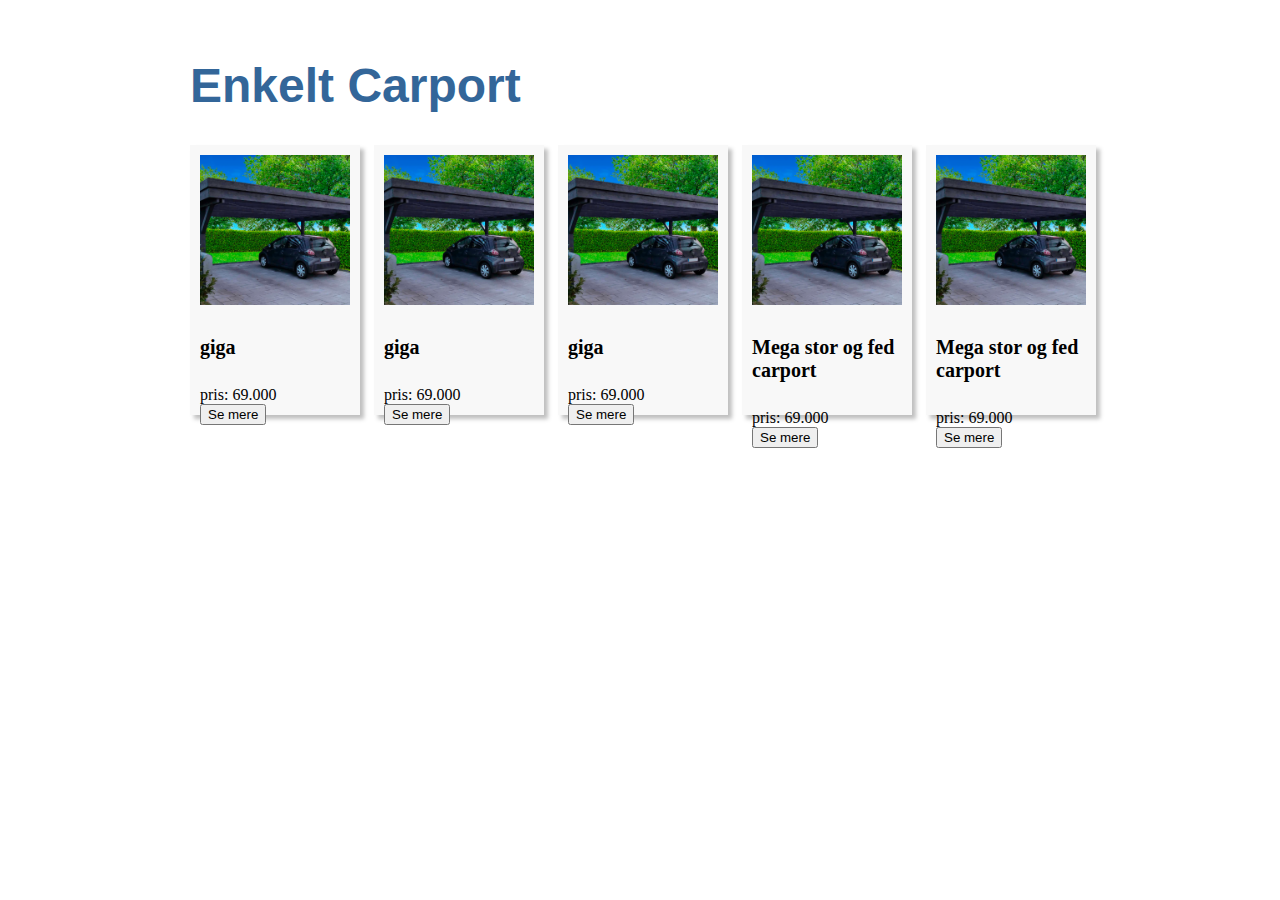
<file: src/main/resources/templates/index.html>
<!DOCTYPE html>
<html xmlns="http://www.w3.org/1999/xhtml" xmlns:th="http://www.thymeleaf.org" lang="EN">

<head>
    <title>Frontpage</title>
    <meta charset="UTF-8">
    <meta name="viewport" content="width=device-width, initial-scale=1.0">
    <link rel="preconnect" href="https://fonts.googleapis.com">
    <link rel="preconnect" href="https://fonts.gstatic.com" crossorigin>
    <link href="https://fonts.googleapis.com/css2?family=Roboto:ital,wght@0,100;0,300;0,400;0,500;0,700;0,900;1,100;1,300;1,400;1,500;1,700;1,900&display=swap" rel="stylesheet">

    <link href="../public/css/styles.css" th:href="@{/css/styles.css}" rel="stylesheet"/>
    <link href="../public/css/index.css" th:href="@{/css/index.css}" rel="stylesheet">
</head>

<body>

    <header th:replace="~{fragments :: header}"></header>

    <main>
        <div><br/><p  class="error" th:unless="${#strings.isEmpty(usermessage)}" th:text="${usermessage}"></p></div>

        <h1>Enkelt Carport</h1>

        <section class="card-container">
            <div class="card">
                <a target=”_blank” href="https://www.johannesfog.dk/have-fritid/carporte/dobbelt-carporte/dobbelt-carport-6-00x4-80-m-car01du-00821">
                    <img src="../public/images/carport2.png" th:src="@{/images/carport2.png}">
                </a>
                <div>
                    <h4>giga </h4>
                    <div>pris: 69.000</div>
                </div>
                <button class="btn">Se mere</button>
            </div>

            <div class="card">
                <a target=”_blank” href="https://www.johannesfog.dk/have-fritid/carporte/dobbelt-carporte/dobbelt-carport-6-00x4-80-m-car01du-00821">
                    <img src="../public/images/carport2.png" th:src="@{/images/carport2.png}">
                </a>
                <div>
                    <h4>giga </h4>
                    <div>pris: 69.000</div>
                </div>
                <button class="btn">Se mere</button>
            </div>

            <div class="card">
                <a target=”_blank” href="https://www.johannesfog.dk/have-fritid/carporte/dobbelt-carporte/dobbelt-carport-6-00x4-80-m-car01du-00821">
                    <img src="../public/images/carport2.png" th:src="@{/images/carport2.png}">
                </a>
                <div>
                    <h4>giga </h4>
                    <div>pris: 69.000</div>
                </div>
                <button class="btn">Se mere</button>
            </div>

            <div class="card">
                <a target=”_blank” href="https://www.johannesfog.dk/have-fritid/carporte/dobbelt-carporte/dobbelt-carport-6-00x4-80-m-car01du-00821">
                    <img src="../public/images/carport2.png" th:src="@{/images/carport2.png}">
                </a>
                <div>
                    <h4>Mega stor og fed carport</h4>
                    <div>pris: 69.000</div>
                </div>
                <button class="btn">Se mere</button>
            </div>

            <div class="card">
                <a target=”_blank” href="https://www.johannesfog.dk/have-fritid/carporte/dobbelt-carporte/dobbelt-carport-6-00x4-80-m-car01du-00821">
                    <img src="../public/images/carport2.png" th:src="@{/images/carport2.png}">
                </a>
                <div>
                    <h4>Mega stor og fed carport</h4>
                    <div>pris: 69.000</div>
                </div>
                <button class="btn">Se mere</button>
            </div>

        </section>
    </main>

    <div><br/><p style="font-size: 20px; color: tomato; max-width: 900px" th:unless="${#strings.isEmpty(errormessage)}" th:text="${errormessage}"></p></div>

</body>
</html>
</file>
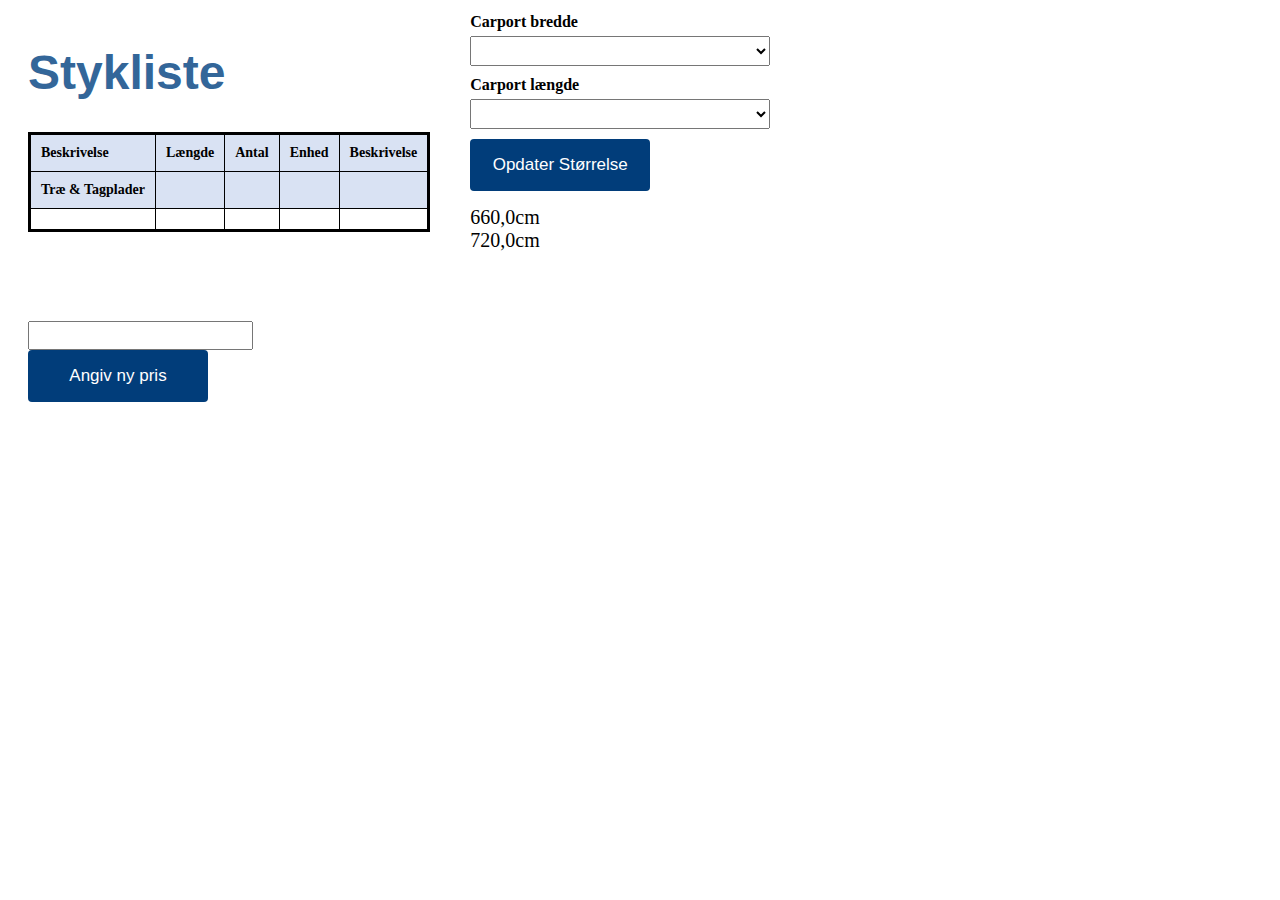
<file: src/main/resources/templates/adminOrderPage.html>
<!DOCTYPE html>
<html xmlns="http://www.w3.org/1999/xhtml" xmlns:th="http://www.thymeleaf.org" lang="EN">
<head>
    <meta charset="UTF-8">
    <title>Order Details</title>
    <link href="../public/css/styles.css" th:href="@{/css/styles.css}" rel="stylesheet"/>
    <link href="../public/css/adminOrderPage.css" th:href="@{/css/adminOrderPage.css}" rel="stylesheet">
</head>
<body>

<header th:replace="~{fragments :: header}"></header>

<div th:replace="~{fragments :: messages}"></div>

<main class="main-container">

    <section class="left-side">
        <h1>Stykliste</h1>
        <table class="full-task-table">
            <thead>
            <tr>
                <th>Beskrivelse</th>
                <th>Længde</th>
                <th>Antal</th>
                <th>Enhed</th>
                <th>Beskrivelse</th>
            </tr>
            </thead>
            <tbody>
            <tr></tr>
            </tbody>

            <thead>
            <tr>
                <th>Træ & Tagplader</th>
                <th></th>
                <th></th>
                <th></th>
                <th></th>
            </tr>
            </thead>
            <tbody>
            <tr th:each="item : ${orderItemList}">
                <td th:text="${item.productVariant.product.product_name}"></td>
                <td th:text="${item.productVariant.product_variant_length}"></td>
                <td th:text="${item.quantity}"></td>
                <td th:text="${item.productVariant.product.unit}"></td>
                <td th:text="${item.description}"></td>
            </tr>
            </tbody>
        </table>

        <h2 th:text="${'Tlbud: ' + order.totalPrice + ' pr.stk + evt. fragt'}"></h2>
        <h3 th:text="${'Normalpris: ' + normalPrice + ' pr.stk + evt. fragt'}"></h3>

        <div>
            <form method="post" class="price-form">
                <input type="number" name="newPrice" th:value="${order.totalPrice}">
                <button class="button-admin" type="submit" name="orderId" th:value="${order.orderId}" formaction="updateCarportPrice"><span>Angiv ny pris</span></button>
            </form>
        </div>

        <p th:text="${'Name: ' + user.userName}"></p>
        <p th:text="${'Email: ' + user.userEmail}"></p>
        <p th:text="${'Address: ' + user.zipcode + ' ' + user.userAddress}"></p>

    </section>

    <section class="right-side">

        <form method="post" th:action="@{updateCarportSize}" class="dropdown-menu-container">
            <label>
                <span>Carport bredde</span>
                <select id="width" name="width" required>
                    <option th:each="width : ${#numbers.sequence(360, 720, 60)}"
                            th:value="${width}" th:text="${width + 'cm'}"
                            th:selected="${width == order.carportWidth}"></option>
                </select>
            </label>
            <label>
                <span>Carport længde</span>
                <select id="length" name="length" required>
                    <option th:each="length : ${#numbers.sequence(400, 650, 50)}"
                            th:value="${length}" th:text="${length + 'cm'}"
                            th:selected="${length == order.carportLength}"></option>
                </select>
            </label>
            <button class="button-admin" type="submit" name="orderId" th:value="${order.orderId}"><span>Opdater Størrelse</span></span></button>
        </form>

        <div class="current-size-container">
        <span th:text="${'Carport width: ' + order.carportWidth + 'cm'}">660,0cm</span>
        <span th:text="${'Carport length: ' + order.carportLength + 'cm'}">720,0cm</span>
        </div>
    </section>

</main>

</body>
</html>
</file>
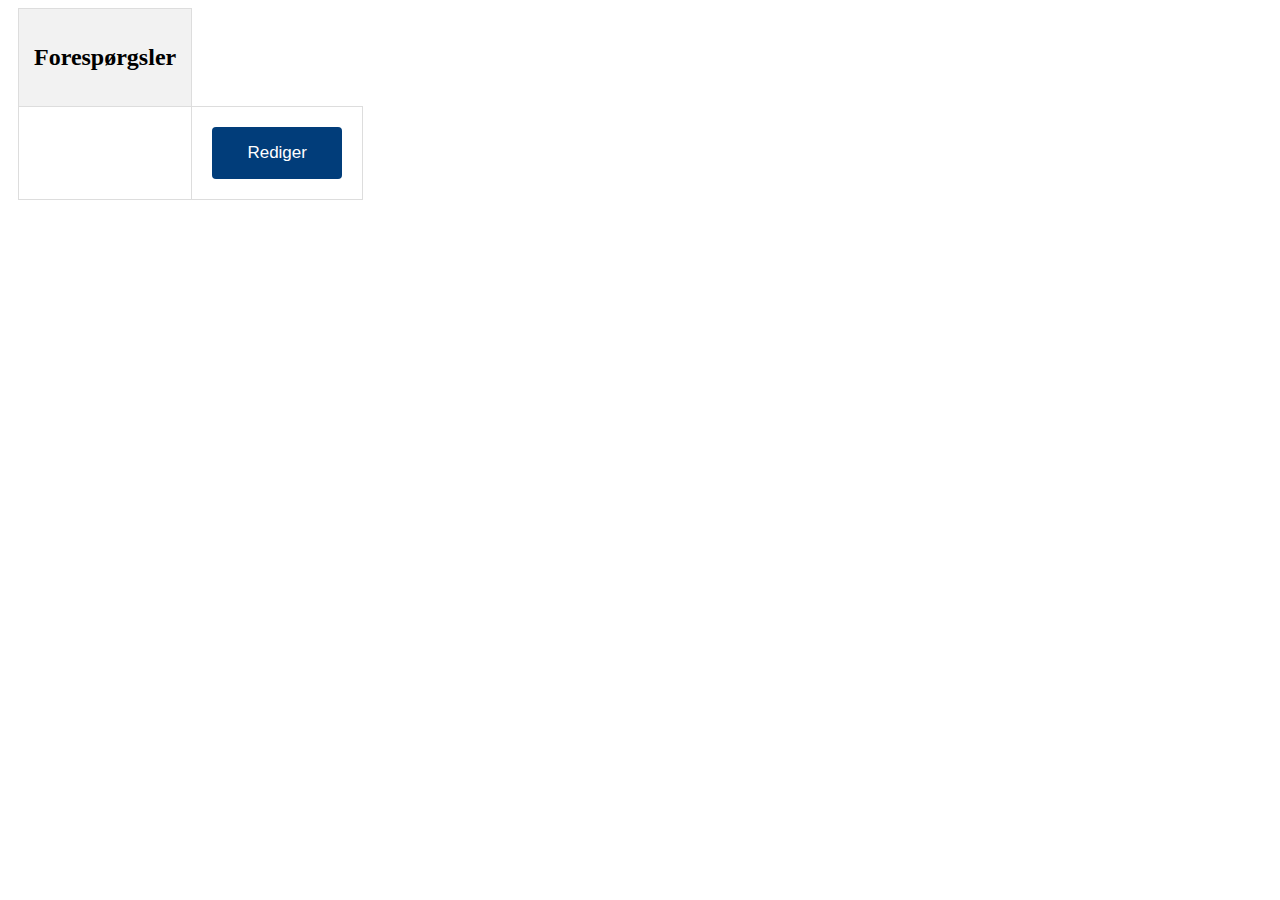
<file: src/main/resources/templates/adminPage.html>
<!DOCTYPE html>
<html xmlns="http://www.w3.org/1999/xhtml" xmlns:th="http://www.thymeleaf.org" lang="EN">
<head>
    <meta charset="UTF-8">
    <title>Admin Page</title>
    <link href="../public/css/styles.css" th:href="@{/css/styles.css}" rel="stylesheet"/>
    <link href="../public/css/index.css" th:href="@{/css/index.css}" rel="stylesheet">
    <link href="../public/css/adminPage.css" th:href="@{/css/adminPage.css}" rel="stylesheet">
</head>
<body>

    <header th:replace="~{fragments :: header}"></header>

    <div th:replace="~{fragments :: messages}"></div>

    <section class="leftside-main-container">

        <form method="post">
            <table class="task-table">
                <thead>
                <tr>
                    <th><h2>Forespørgsler</h2></th>
                </tr>
                </thead>
                <tbody>
                <tr th:each="order : ${orderAndUserList}">
                    <td th:text="${order.user.userName + ' #' + order.orderId + ' Status:' + (order.status == 1 ? ' Processing' : (order.status == 2 ? ' Accepted' : ''))}"></td>

                    <td>
                        <button class="button-admin" type="submit" name="orderId" th:value="${order.orderId}" formaction="orderDetails"><span>Rediger</span></button>
                    </td>
                </tr>
                </tbody>
            </table>
        </form>



    </section>

    <footer th:replace="~{fragments :: footer}"></footer>

</body>
</html>
</file>
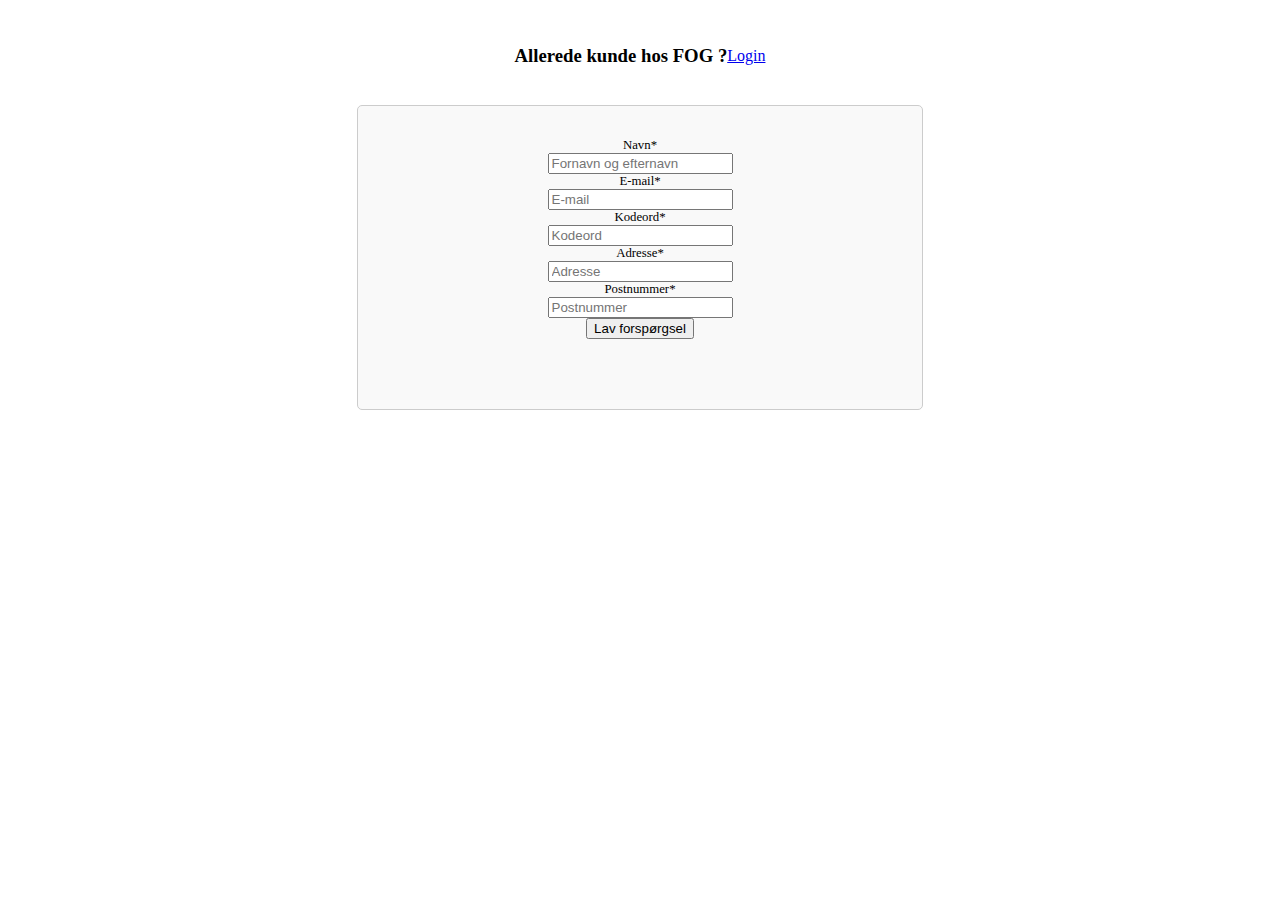
<file: src/main/resources/templates/createAccountPage.html>
<!DOCTYPE html>
<html lang="EN" xmlns="http://www.w3.org/1999/xhtml" xmlns:th="http://www.thymeleaf.org">

<head>
    <title>Frontpage</title>
    <meta charset="UTF-8">
    <meta name="viewport" content="width=device-width, initial-scale=1.0">
    <link rel="preconnect" href="https://fonts.googleapis.com">
    <link rel="preconnect" href="https://fonts.gstatic.com" crossorigin>
    <link href="https://fonts.googleapis.com/css2?family=Roboto:ital,wght@0,100;0,300;0,400;0,500;0,700;0,900;1,100;1,300;1,400;1,500;1,700;1,900&display=swap"
          rel="stylesheet">

    <link href="../public/css/styles.css" th:href="@{/css/styles.css}" rel="stylesheet"/>
    <link href="../public/css/createAccountPage.css" th:href="@{/css/createAccountPage.css}" rel="stylesheet">
</head>

<body>

<header th:replace="~{fragments :: header}"></header>

<br>


<div class="container">
    <h3> Allerede kunde hos FOG ?</h3>
    <a class="btn" href="login.html" th:href="@{loginPage}"> Login </a>
</div>



<div class="generic-form">
    <form method="post">
        <label>Navn*</label>
        <input type="text" name="Navn" placeholder="Fornavn og efternavn"/>
        <label>E-mail*</label>
        <input type="email" name="mail" placeholder="E-mail"/>
        <label>Kodeord*</label>
        <input type="password" name="kodeOrd" placeholder="Kodeord"/>
        <label>Adresse*</label>
        <input type="password" name="Adresse" placeholder="Adresse"/>
        <label>Postnummer*</label>
        <input type="number" name="Postnummer" placeholder="Postnummer"/>

        <button class="btn" type="submit" formaction="/login">Lav forspørgsel</button>
    </form>
    <div><br/><p style="font-size: 20px; color: tomato; max-width: 900px" th:unless="${#strings.isEmpty(errormessage)}" th:text="${errormessage}"></p></div>
</div>


</body>
</html>
</file>
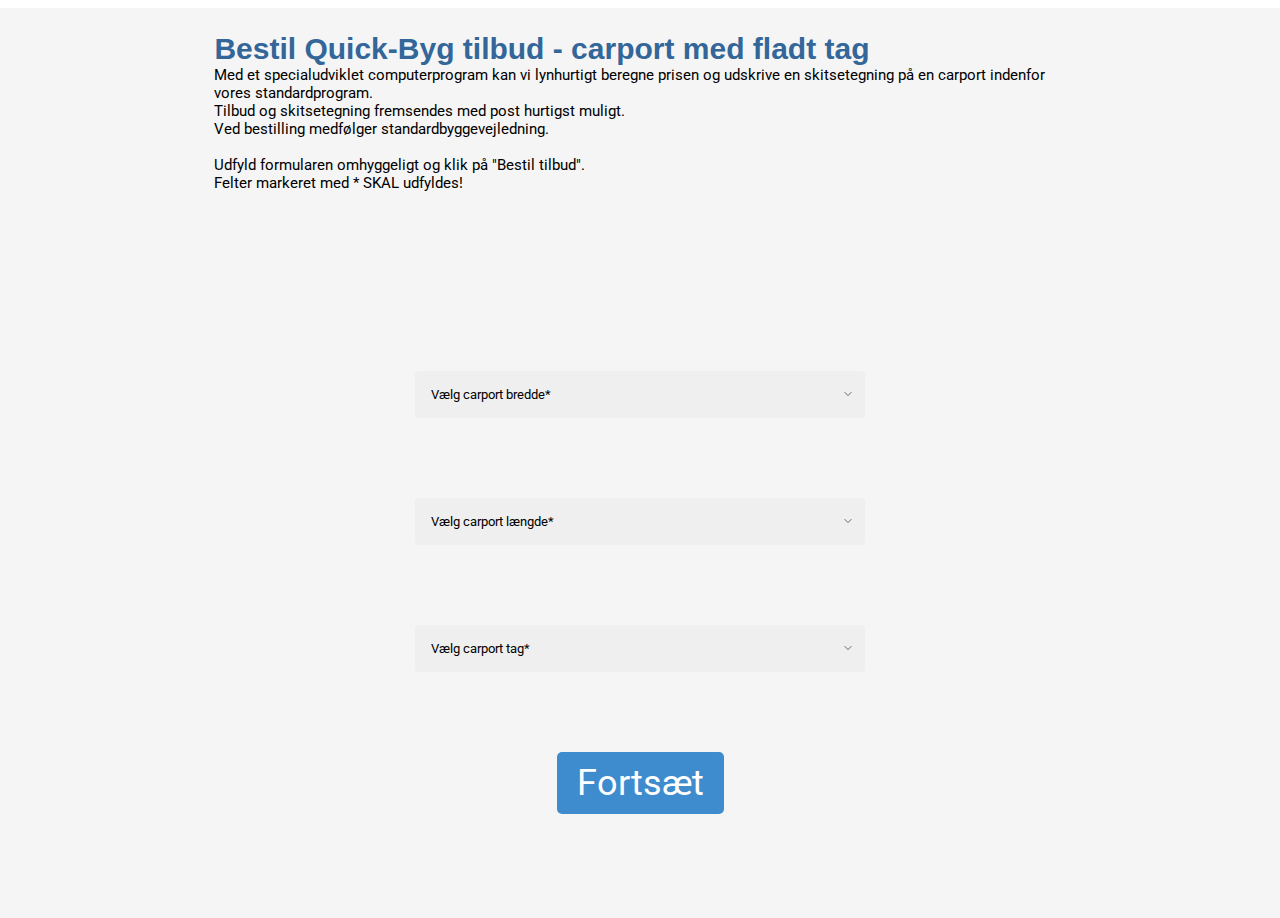
<file: src/main/resources/templates/customCarport.html>
<!DOCTYPE html>
<html xmlns="http://www.w3.org/1999/xhtml" xmlns:th="http://www.thymeleaf.org" lang="EN">

<head>
    <title>Custom carport</title>
    <meta charset="UTF-8">
    <meta name="viewport" content="width=device-width, initial-scale=1.0">
    <link rel="preconnect" href="https://fonts.googleapis.com">
    <link rel="preconnect" href="https://fonts.gstatic.com" crossorigin>
    <link href="https://fonts.googleapis.com/css2?family=Roboto:ital,wght@0,100;0,300;0,400;0,500;0,700;0,900;1,100;1,300;1,400;1,500;1,700;1,900&display=swap" rel="stylesheet">

    <link href="../public/css/styles.css" th:href="@{/css/styles.css}" rel="stylesheet"/>
    <link href="../public/css/customcarport.css" th:href="@{/css/customcarport.css}" rel="stylesheet">
</head>

<body>

    <header th:replace="~{fragments :: header}"></header>

    <div class="main-container">

        <div class="main-container-text">
            <h1>Bestil Quick-Byg tilbud - carport med fladt tag</h1>
            <p>Med et specialudviklet computerprogram kan vi lynhurtigt beregne prisen og udskrive en skitsetegning på en carport indenfor vores standardprogram.<br/>
                Tilbud og skitsetegning fremsendes med post hurtigst muligt.<br/>
                Ved bestilling medfølger standardbyggevejledning.<br/><br/>

                Udfyld formularen omhyggeligt og klik på "Bestil tilbud".<br/>
                Felter markeret med * SKAL udfyldes!</p>
        </div>

        <div><br/><p style="font-size: 20px; color: tomato; max-width: 900px" th:unless="${#strings.isEmpty(errormessage)}" th:text="${errormessage}"></p></div>

        <form method="post" action="continueToPageTwo">
            <div class="form-container">
                    <div class="dropdown-menu">
                        <label for="width"></label>
                        <select name="width" id="width" required>
                            <option value="" disabled selected>Vælg carport bredde*</option>
                            <option value="2">2 meter</option>
                            <option value="3">3 meter</option>
                            <option value="4">4 meter</option>
                        </select>
                    </div>

                    <div class="dropdown-menu">
                        <label for="length"></label>
                        <select name="length" id="length" required>
                            <option value="" disabled selected>Vælg carport længde*</option>
                            <option th:value="2">2 meter</option>
                            <option value="3">3 meter</option>
                            <option value="4">4 meter</option>
                        </select>
                    </div>


                <div class="dropdown-menu">
                    <label for="roof"></label>
                    <select name="roof" id="roof" required>
                        <option value="" disabled selected>Vælg carport tag*</option>
                        <option value="trapeztag">Trapeztag</option>
                        <option value="plastik tag">Plastik-tag</option>
                    </select>
                </div>
            <button class="submit-btn" type="submit">Fortsæt</button>
            </div>
        </form>

        <div><p class="error" th:unless="${#strings.isEmpty(message)}" th:text="${message}"></p></div>


</div>


</body>
</file>
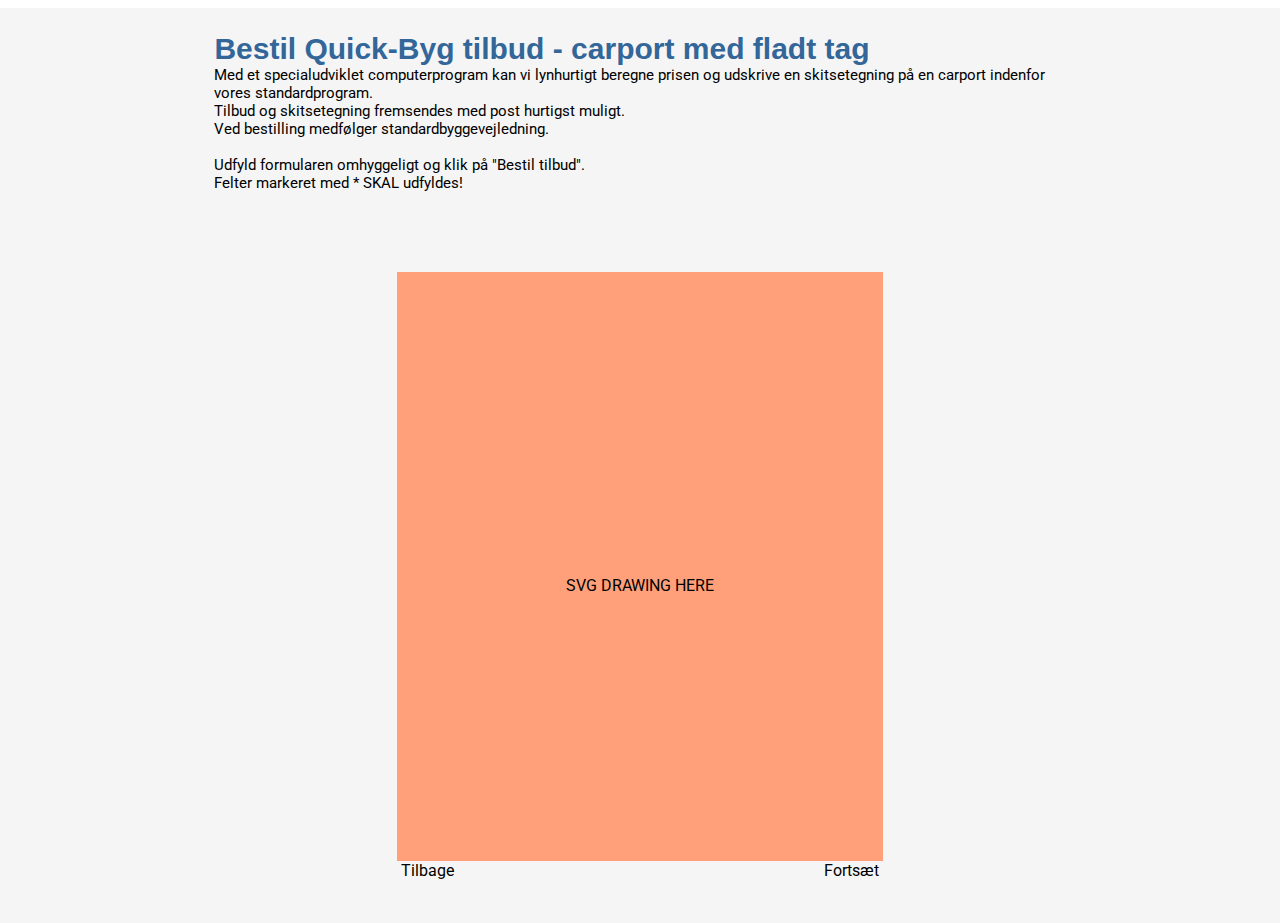
<file: src/main/resources/templates/customCarport_2.html>
<!DOCTYPE html>
<html xmlns="http://www.w3.org/1999/xhtml" xmlns:th="http://www.thymeleaf.org" lang="EN">

<head>
    <title>Custom carport page two</title>
    <meta charset="UTF-8">
    <meta name="viewport" content="width=device-width, initial-scale=1.0">
    <link rel="preconnect" href="https://fonts.googleapis.com">
    <link rel="preconnect" href="https://fonts.gstatic.com" crossorigin>
    <link href="https://fonts.googleapis.com/css2?family=Roboto:ital,wght@0,100;0,300;0,400;0,500;0,700;0,900;1,100;1,300;1,400;1,500;1,700;1,900&display=swap"
          rel="stylesheet">

    <link href="../public/css/styles.css" th:href="@{/css/styles.css}" rel="stylesheet"/>
    <link href="../public/css/customcarport.css" th:href="@{/css/customcarport.css}" rel="stylesheet">
</head>

<body>

<header th:replace="~{fragments :: header}"></header>

<div class="main-container">

    <div class="main-container-text">
        <h1>Bestil Quick-Byg tilbud - carport med fladt tag</h1>
        <p>Med et specialudviklet computerprogram kan vi lynhurtigt beregne prisen og udskrive en skitsetegning på en
            carport indenfor vores standardprogram.<br/>
            Tilbud og skitsetegning fremsendes med post hurtigst muligt.<br/>
            Ved bestilling medfølger standardbyggevejledning.<br/><br/>

            Udfyld formularen omhyggeligt og klik på "Bestil tilbud".<br/>
            Felter markeret med * SKAL udfyldes!</p>
    </div>

    <div class="svg-drawing-container">
        <br/><br/><br/><br/><br/><br/><br/><br/><br/><br/><br/><br/><br/><br/><br/><br/>
        SVG DRAWING HERE
        <br/><br/><br/><br/><br/><br/><br/><br/><br/><br/><br/><br/><br/><br/><br/>
    </div>

    <div class="button-container">

        <a class="submit-btn" th:href="@{continueToPageThree}">Fortsæt</a>
        <a class="submit-btn" th:href="@{backToPageOne}">Tilbage</a>

    </div>

    <div><br/><p style="font-size: 20px; color: tomato; max-width: 900px" th:unless="${#strings.isEmpty(errormessage)}" th:text="${errormessage}"></p></div>

</div>


</body>
</file>
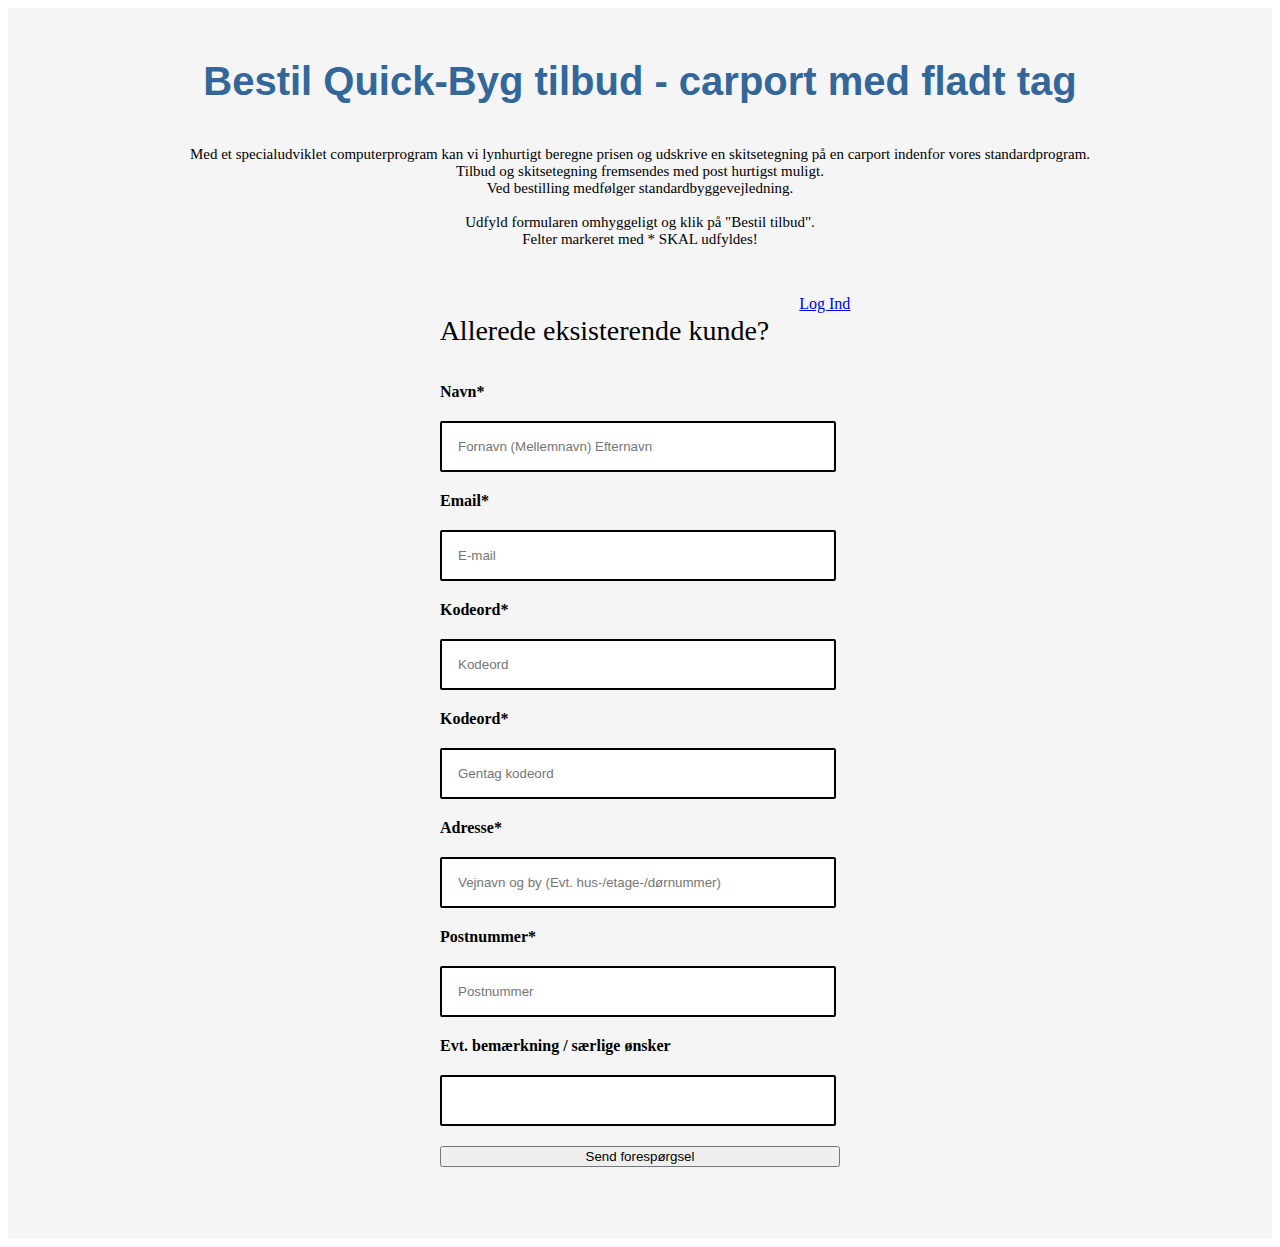
<file: src/main/resources/templates/customCarport_3.html>
<!DOCTYPE html>
<html xmlns="http://www.w3.org/1999/xhtml" xmlns:th="http://www.thymeleaf.org" lang="EN">

<head>
    <title>Custom carport</title>
    <meta charset="UTF-8">
    <meta name="viewport" content="width=device-width, initial-scale=1.0">
    <link rel="preconnect" href="https://fonts.googleapis.com">
    <link rel="preconnect" href="https://fonts.gstatic.com" crossorigin>
    <link href="https://fonts.googleapis.com/css2?family=Roboto:ital,wght@0,100;0,300;0,400;0,500;0,700;0,900;1,100;1,300;1,400;1,500;1,700;1,900&display=swap"
          rel="stylesheet">

    <link href="../public/css/styles.css" th:href="@{/css/styles.css}" rel="stylesheet"/>
    <link href="../public/css/customCarportCreate.css" th:href="@{/css/customCarportCreate.css}" rel="stylesheet">
</head>

<body>

    <header th:replace="~{fragments :: header}"></header>

    <div class="main-container">
        <div class="main-container-text">
            <h1>Bestil Quick-Byg tilbud - carport med fladt tag</h1>
            <p>Med et specialudviklet computerprogram kan vi lynhurtigt beregne prisen og udskrive en skitsetegning på en carport indenfor vores standardprogram.<br/>
                Tilbud og skitsetegning fremsendes med post hurtigst muligt.<br/>
                Ved bestilling medfølger standardbyggevejledning.<br/><br/>

                Udfyld formularen omhyggeligt og klik på "Bestil tilbud".<br/>
                Felter markeret med * SKAL udfyldes!</p>
        </div>

        <div class="main-container-text-page-three">
            <h2>Allerede eksisterende kunde?</h2>
            <a class="btn" href="loginRequest.html" th:href="loginPageRequest">Log Ind</a>
        </div>


        <form method="post" th:action="@{sendRequest}">

        <div th:replace="~{fragments :: messages}"></div>

            <div class="form-container">
                <div class="dropdown-menu">
                    <label for="name"><b>Navn*</b><br/></label>
                    <input type="text" placeholder="Fornavn (Mellemnavn) Efternavn" name="name" id="name" required>
                </div>

                <div class="dropdown-menu">
                    <label for="email"><b>Email*</b><br/></label>
                    <input type="email" placeholder="E-mail" name="email" id="email" required>
                </div>


                <div class="dropdown-menu">
                    <label for="password"><b>Kodeord*</b><br/></label>
                    <input type="password" placeholder="Kodeord" name="password" id="password" required>
                </div>

                <div class="dropdown-menu">
                    <label for="passwordrepeat"><b>Kodeord*</b><br/></label>
                    <input type="password" placeholder="Gentag kodeord" name="passwordrepeat" id="passwordrepeat" required>
                </div>

                <div class="dropdown-menu">
                    <label for="address"><b>Adresse*</b><br/></label>
                    <input type="text" placeholder="Vejnavn og by (Evt. hus-/etage-/dørnummer)" name="address" id="address" required>
                </div>

                <div class="dropdown-menu">
                    <label for="zipcode"><b>Postnummer*</b><br/></label>
                    <input type="number" placeholder="Postnummer" name="zipcode" id="zipcode" required>
                </div>

                <div class="dropdown-menu">
                    <label for="comment"><b>Evt. bemærkning / særlige ønsker</b><br/></label>
                    <input type="text" name="comment" id="comment">
                </div>
                <button class="btn" type="submit">Send forespørgsel</button>
            </div>
        </form>

    </div>

    <footer th:replace="~{fragments :: footer}"></footer>
</body>
</html>
</file>
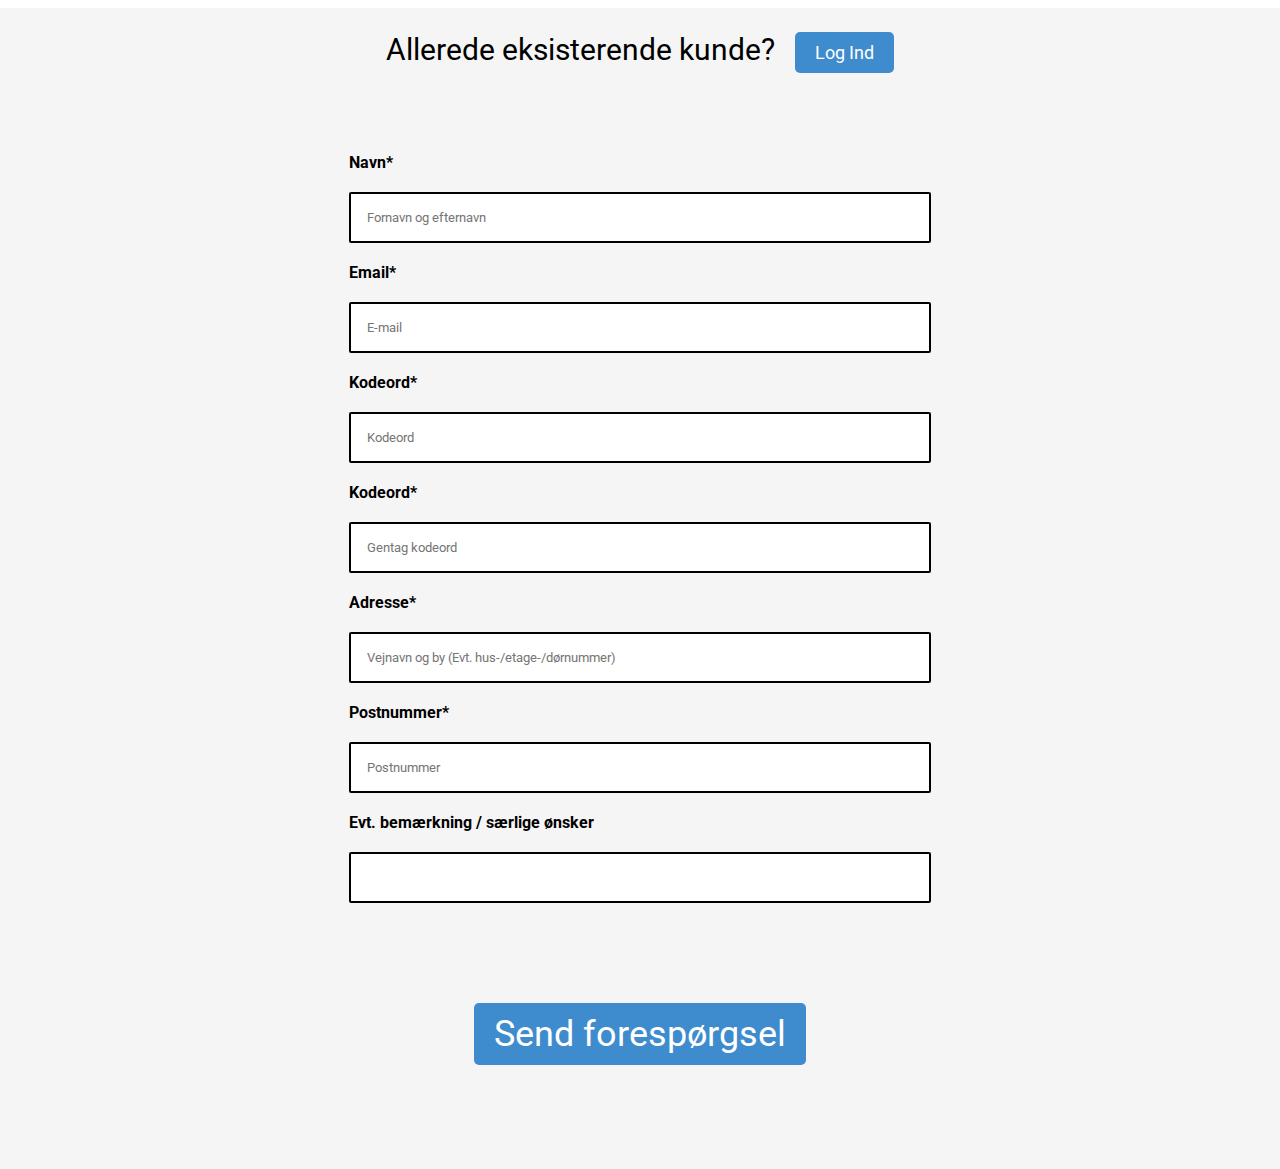
<file: src/main/resources/templates/customCarport_pageThree.html>
<!DOCTYPE html>
<html xmlns="http://www.w3.org/1999/xhtml" xmlns:th="http://www.thymeleaf.org" lang="EN">

<head>
    <title>Custom carport</title>
    <meta charset="UTF-8">
    <meta name="viewport" content="width=device-width, initial-scale=1.0">
    <link rel="preconnect" href="https://fonts.googleapis.com">
    <link rel="preconnect" href="https://fonts.gstatic.com" crossorigin>
    <link href="https://fonts.googleapis.com/css2?family=Roboto:ital,wght@0,100;0,300;0,400;0,500;0,700;0,900;1,100;1,300;1,400;1,500;1,700;1,900&display=swap"
          rel="stylesheet">

    <link href="../public/css/styles.css" th:href="@{/css/styles.css}" rel="stylesheet"/>
    <link href="../public/css/customcarport.css" th:href="@{/css/customcarport.css}" rel="stylesheet">
</head>

<body>

<header th:replace="~{fragments :: header}"></header>

<div class="main-container">


    <div class="main-container-text-page-three">

        <h2>Allerede eksisterende kunde?</h2>
        <a class="submit-btn" th:href="@{createAccount}">Log Ind</a>
    </div>

    <form method="post" action="createRequest">
        <div class="form-container">
            <div class="dropdown-menu">
                <label for="name"><b>Navn*</b><br/></label>
                <input type="text" placeholder="Fornavn og efternavn" name="name" id="name" required>
            </div>

            <div class="dropdown-menu">
                <label for="email"><b>Email*</b><br/></label>
                <input type="email" placeholder="E-mail" name="email" id="email" required>
            </div>


            <div class="dropdown-menu">
                <label for="password"><b>Kodeord*</b><br/></label>
                <input type="password" placeholder="Kodeord" name="password" id="password" required>
            </div>

            <div class="dropdown-menu">
                <label for="passwordrepeat"><b>Kodeord*</b><br/></label>
                <input type="password" placeholder="Gentag kodeord" name="passwordrepeat" id="passwordrepeat" required>
            </div>

            <div class="dropdown-menu">
                <label for="adress"><b>Adresse*</b><br/></label>
                <input type="text" placeholder="Vejnavn og by (Evt. hus-/etage-/dørnummer)" name="adress" id="adress" required>
            </div>

            <div class="dropdown-menu">
                <label for="postnumber"><b>Postnummer*</b><br/></label>
                <input type="text" placeholder="Postnummer" name="postnumber" id="postnumber" required>
            </div>

            <div class="dropdown-menu">
                <label for="comment"><b>Evt. bemærkning / særlige ønsker</b><br/></label>
                <input type="text" name="comment" id="comment">
            </div>
            <button class="submit-btn" type="submit">Send forespørgsel</button>
        </div>
    </form>

</div>

</body>
</html>
</file>
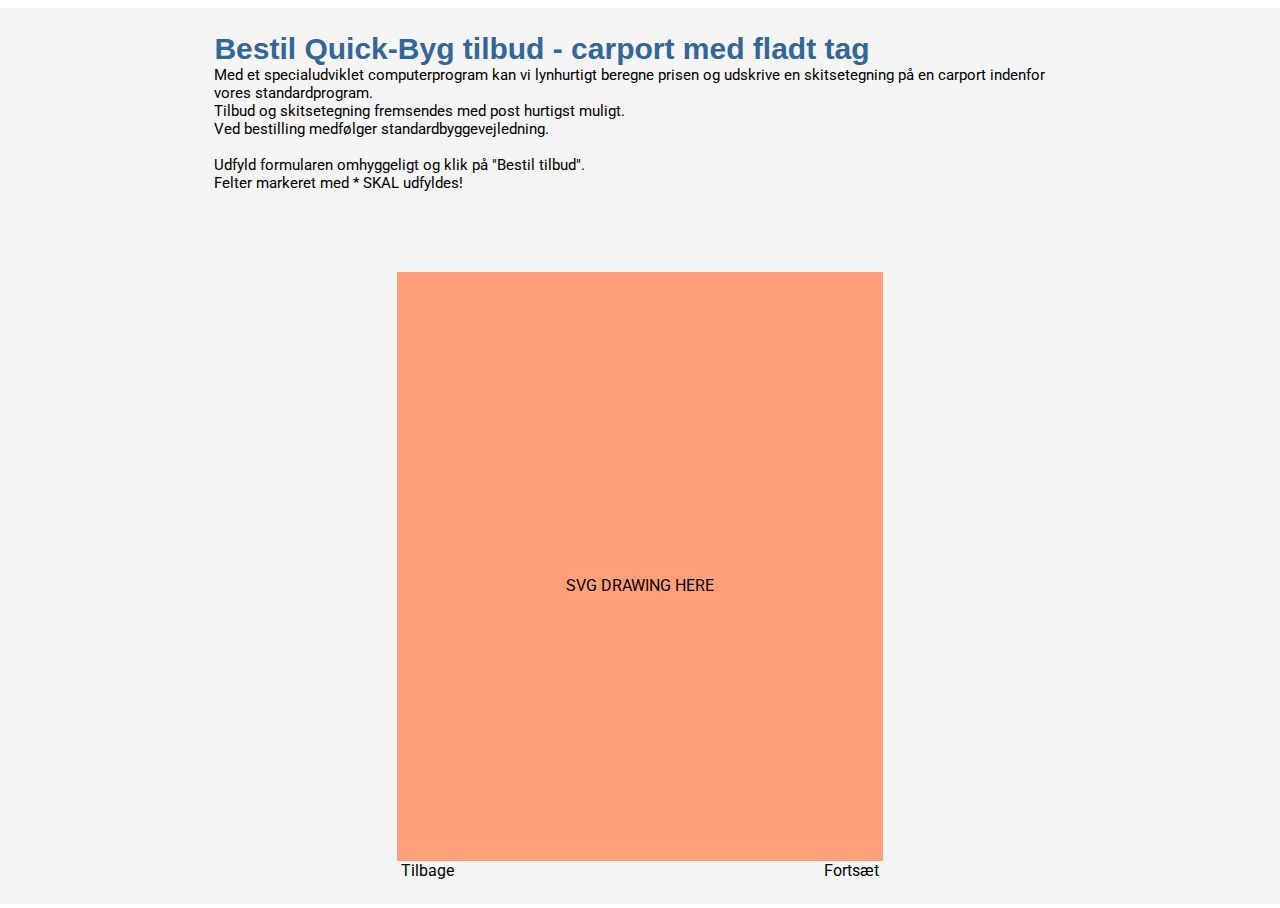
<file: src/main/resources/templates/customCarport_pageTwo.html>
<!DOCTYPE html>
<html xmlns="http://www.w3.org/1999/xhtml" xmlns:th="http://www.thymeleaf.org" lang="EN">

<head>
    <title>Custom carport page two</title>
    <meta charset="UTF-8">
    <meta name="viewport" content="width=device-width, initial-scale=1.0">
    <link rel="preconnect" href="https://fonts.googleapis.com">
    <link rel="preconnect" href="https://fonts.gstatic.com" crossorigin>
    <link href="https://fonts.googleapis.com/css2?family=Roboto:ital,wght@0,100;0,300;0,400;0,500;0,700;0,900;1,100;1,300;1,400;1,500;1,700;1,900&display=swap"
          rel="stylesheet">

    <link href="../public/css/styles.css" th:href="@{/css/styles.css}" rel="stylesheet"/>
    <link href="../public/css/customcarport.css" th:href="@{/css/customcarport.css}" rel="stylesheet">
</head>

<body>

<header th:replace="~{fragments :: header}"></header>

<div class="main-container">

    <div class="main-container-text">
        <h1>Bestil Quick-Byg tilbud - carport med fladt tag</h1>
        <p>Med et specialudviklet computerprogram kan vi lynhurtigt beregne prisen og udskrive en skitsetegning på en
            carport indenfor vores standardprogram.<br/>
            Tilbud og skitsetegning fremsendes med post hurtigst muligt.<br/>
            Ved bestilling medfølger standardbyggevejledning.<br/><br/>

            Udfyld formularen omhyggeligt og klik på "Bestil tilbud".<br/>
            Felter markeret med * SKAL udfyldes!</p>
    </div>

    <div class="svg-drawing-container">
        <br/><br/><br/><br/><br/><br/><br/><br/><br/><br/><br/><br/><br/><br/><br/><br/>
        SVG DRAWING HERE
        <br/><br/><br/><br/><br/><br/><br/><br/><br/><br/><br/><br/><br/><br/><br/>
    </div>

    <div class="button-container">


    <a class="submit-btn" th:href="@{continueToPageThree}">Fortsæt</a>
    <a class="submit-btn" th:href="@{backToPageOne}">Tilbage</a>

    </div>
</div>


</body>
</file>
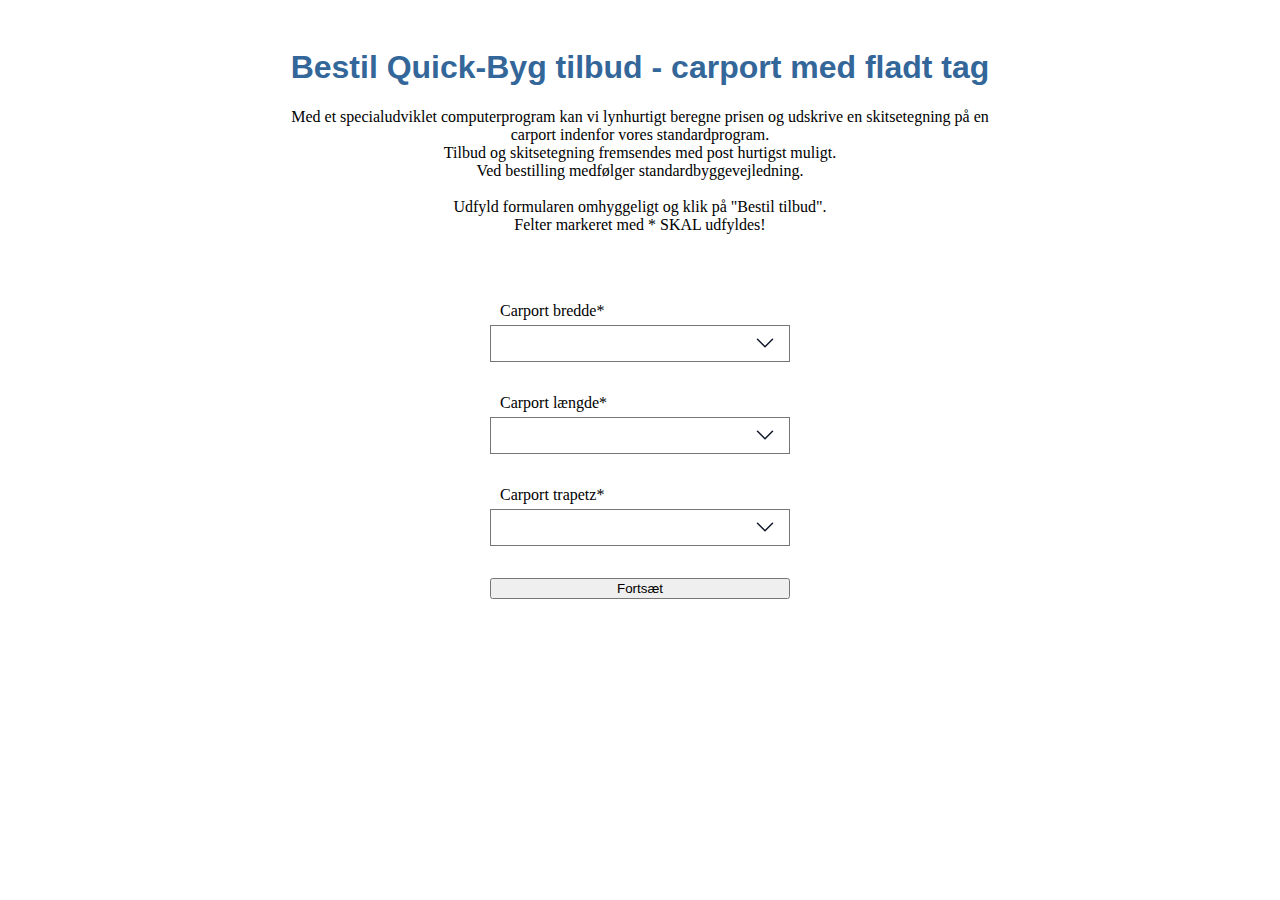
<file: src/main/resources/templates/customCarportInput.html>
<!DOCTYPE html>
<html xmlns="http://www.w3.org/1999/xhtml" xmlns:th="http://www.thymeleaf.org" lang="EN">

<head>
    <title>Frontpage</title>
    <meta charset="UTF-8">
    <meta name="viewport" content="width=device-width, initial-scale=1.0">
    <link rel="preconnect" href="https://fonts.googleapis.com">
    <link rel="preconnect" href="https://fonts.gstatic.com" crossorigin>
    <link href="https://fonts.googleapis.com/css2?family=Roboto:ital,wght@0,100;0,300;0,400;0,500;0,700;0,900;1,100;1,300;1,400;1,500;1,700;1,900&display=swap"
          rel="stylesheet">

    <link href="../public/css/styles.css" th:href="@{/css/styles.css}" rel="stylesheet"/>
    <link href="../public/css/customCarportInput.css" th:href="@{/css/customCarportInput.css}" rel="stylesheet">
</head>

<body>

<header th:replace="~{fragments :: header}"></header>


<main>
    <section>
        <h1>Bestil Quick-Byg tilbud - carport med fladt tag</h1>
        <p>Med et specialudviklet computerprogram kan vi lynhurtigt beregne prisen og udskrive en skitsetegning på en
            carport indenfor vores standardprogram.<br/>
            Tilbud og skitsetegning fremsendes med post hurtigst muligt.<br/>
            Ved bestilling medfølger standardbyggevejledning.<br/><br/>

            Udfyld formularen omhyggeligt og klik på "Bestil tilbud".<br/>
            Felter markeret med * SKAL udfyldes!</p>
    </section>

    <form method="post" th:action="@{getCarportSize}" class="form-container">
        <label>
            <span>Carport bredde*</span>
            <select id="width" name="width" required>
                <option value=""></option>
                <option value="360">360cm</option>
                <option value="420">420cm</option>
                <option value="480">480cm</option>
                <option value="540">540cm</option>
                <option value="600">600cm</option>
                <option value="660">660cm</option>
                <option value="720">720cm</option>
            </select>
        </label>
        <label>
            <span>Carport længde*</span>
            <select id="length" name="length" required>
                <option value=""></option>
                <option value="400">400cm</option>
                <option value="450">450cm</option>
                <option value="500">500cm</option>
                <option value="550">550cm</option>
                <option value="600">600cm</option>
                <option value="650">650cm</option>
            </select>
        </label>
        <label>
            <span>Carport trapetz*</span>
            <select name="trapetz">
                <option value=""></option>
                <option value="trapetz">trapets</option>
                <option value="plastik">plastik</option>
            </select>
        </label>
        <button class="btn" type="submit">Fortsæt</button>
    </form>
    <div th:replace="~{fragments :: messages}"></div>
</main>

<footer th:replace="~{fragments :: footer}"></footer>
</body>
</file>
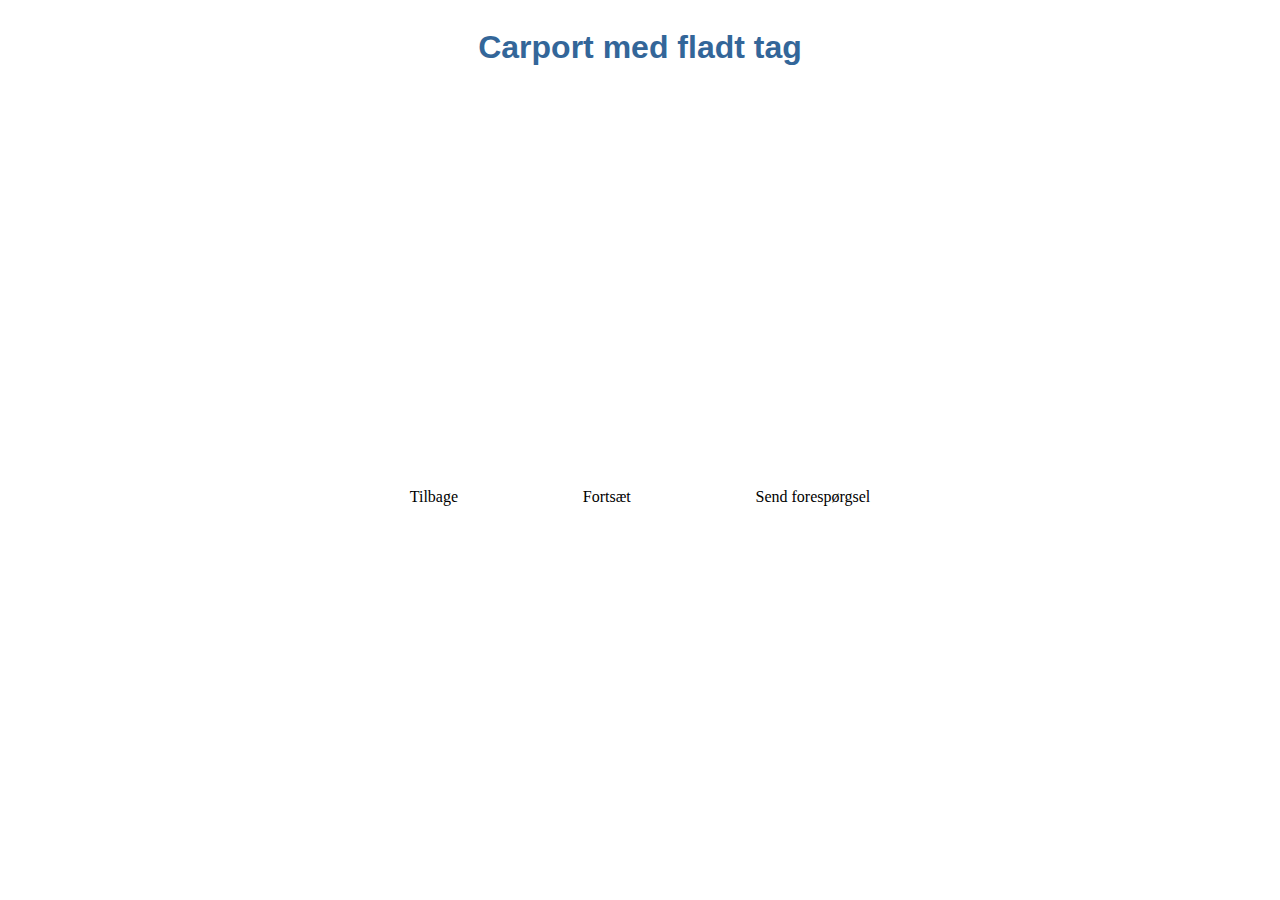
<file: src/main/resources/templates/customCarportPreView.html>
<!DOCTYPE html>
<html xmlns="http://www.w3.org/1999/xhtml" xmlns:th="http://www.thymeleaf.org" lang="EN">

<head>
    <title>Frontpage</title>
    <meta charset="UTF-8">
    <meta name="viewport" content="width=device-width, initial-scale=1.0">
    <link rel="preconnect" href="https://fonts.googleapis.com">
    <link rel="preconnect" href="https://fonts.gstatic.com" crossorigin>
    <link href="https://fonts.googleapis.com/css2?family=Roboto:ital,wght@0,100;0,300;0,400;0,500;0,700;0,900;1,100;1,300;1,400;1,500;1,700;1,900&display=swap"
          rel="stylesheet">

    <link href="../public/css/styles.css" th:href="@{/css/styles.css}" rel="stylesheet"/>
    <link href="../public/css/customCarportPreView.css" th:href="@{/css/customCarportPreView.css}" rel="stylesheet">
</head>

<body>

<header th:replace="~{fragments :: header}"></header>

<main>
    <h1>Carport med fladt tag</h1>

    <div class="carport-view">
        <div th:utext="${svg}"></div>
    </div>

    <div class="button-container">
        <a class="btn" th:href="@{backToPageOne}">Tilbage</a>
        <a th:if="${session.currentUser == null}" class="btn" th:href="@{continueToPageThree}">Fortsæt</a>  <!-- hvis man ikke er logget ind  -->
                                                                                <!-- OrderController 23  -->
        <a th:if="${session.currentUser != null}" class="btn" th:href="@{sendRequestLoggedIn}">Send forespørgsel</a> <!-- hvis man er logget ind  -->
    </div>
    <div th:replace="~{fragments :: messages}"></div>
</main>

<footer th:replace="~{fragments :: footer}"></footer>
</body>
</file>
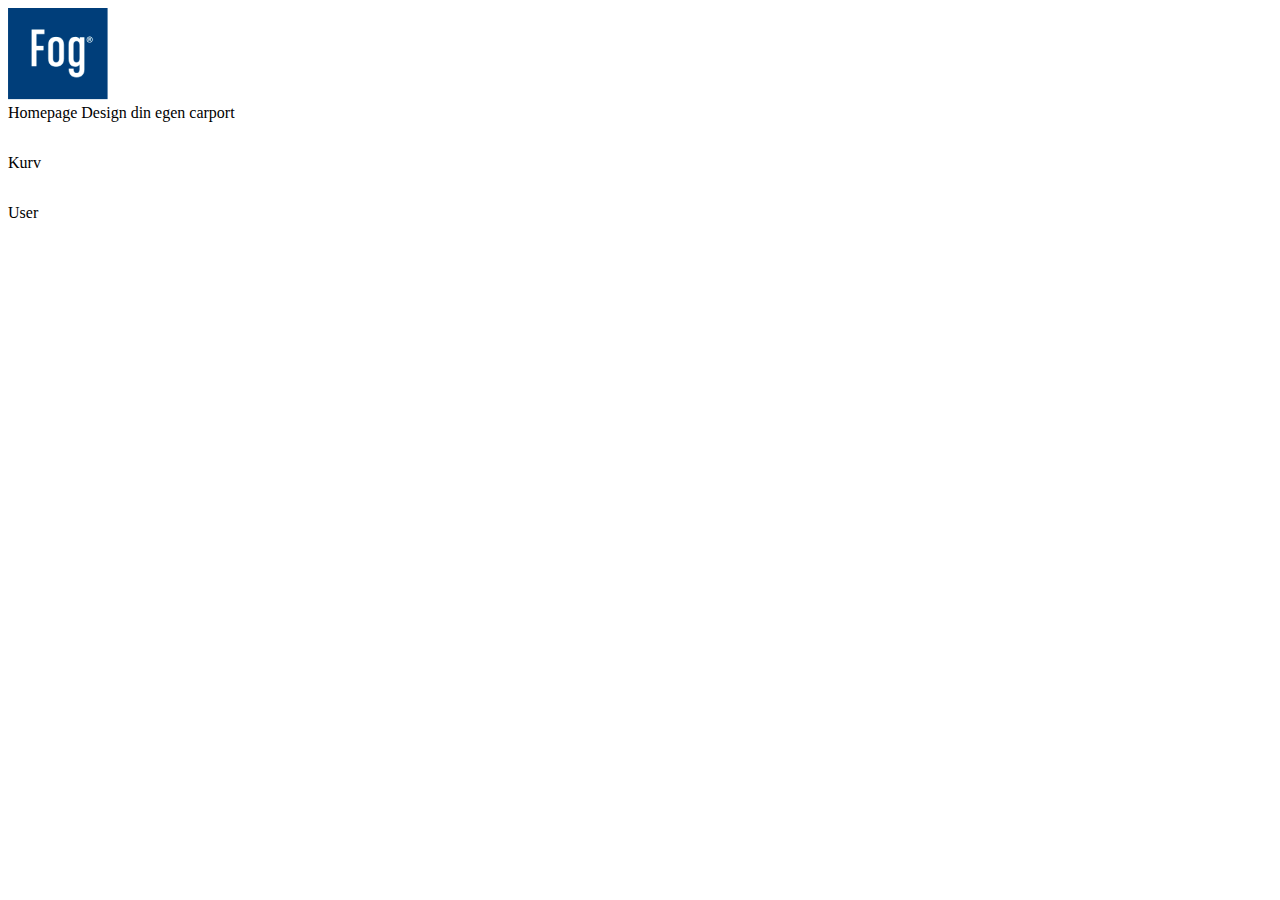
<file: src/main/resources/templates/fragments.html>
<!DOCTYPE html>
<html xmlns="http://www.w3.org/1999/xhtml" xmlns:th="http://www.thymeleaf.org">

<title>Frontpage</title>
    <meta charset="UTF-8">
    <meta name="viewport" content="width=device-width, initial-scale=1.0">
    <link href="../public/css/styles.css" th:href="@{/css/styles.css}" rel="stylesheet"/>

</head>

<body>
    <header th:fragment="header" class="header-container">
        <img alt="Fog Logo" src="../public/images/FogLogo.png" th:src="@{/images/FogLogo.png}">

        <div class="link-section">
            <a>Homepage</a>
            <a>Design din egen carport</a>
        </div>

        <div class="icon-section">
            <div>
                <img src="../public/icons/basket.svg" th:src="@{/icons/basket.svg}">
                <div>Kurv</div>
            </div>
            <div>
                <img src="../public/icons/user.svg" th:src="@{/icons/user.svg}">
                <div>User</div>
            </div>
        </div>
    </header>


</body>
</html>
</file>
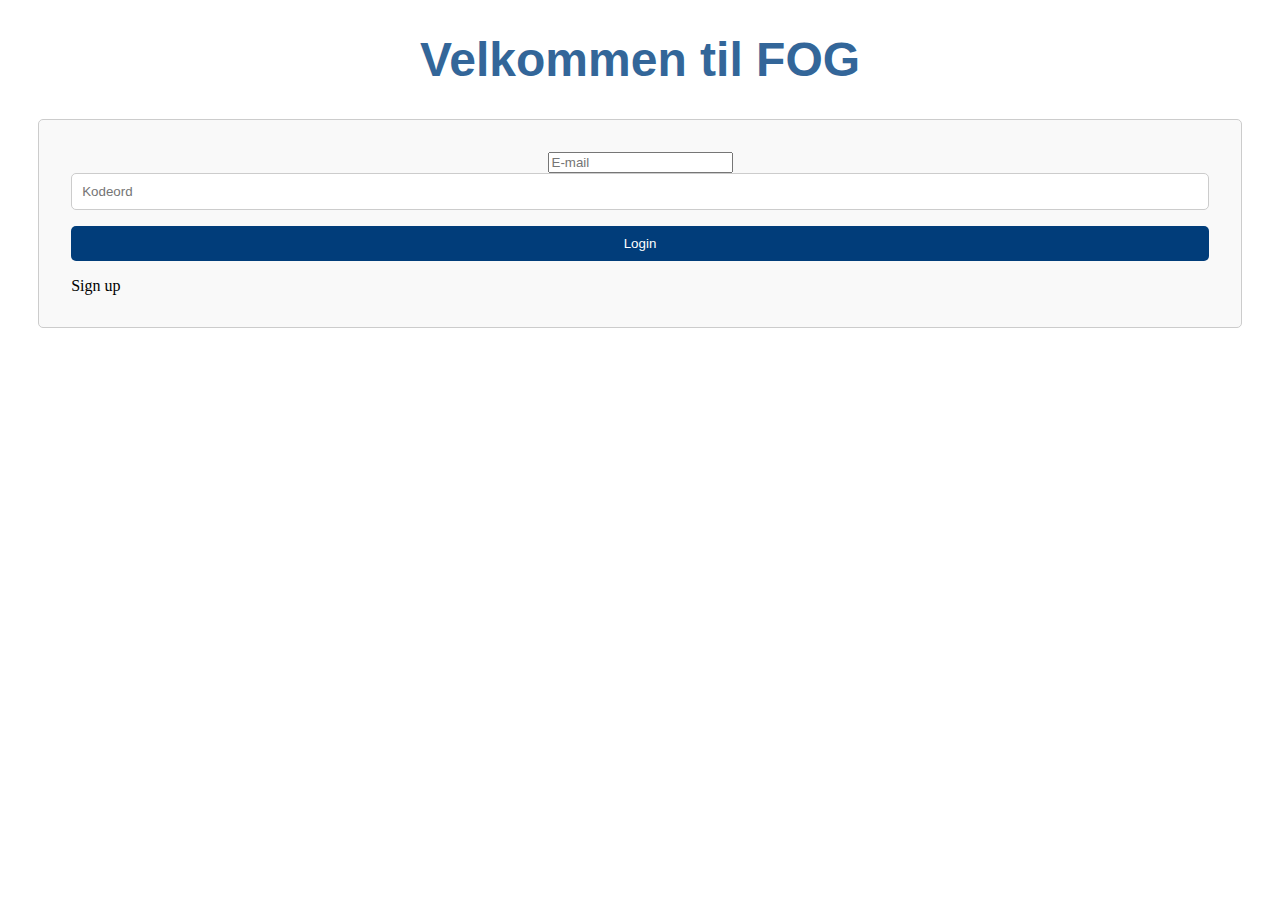
<file: src/main/resources/templates/login.html>
<!DOCTYPE html>
<html lang="EN" xmlns="http://www.w3.org/1999/xhtml" xmlns:th="http://www.thymeleaf.org">

<head>
    <title>Frontpage</title>
    <meta charset="UTF-8">
    <meta name="viewport" content="width=device-width, initial-scale=1.0">
    <link rel="preconnect" href="https://fonts.googleapis.com">
    <link rel="preconnect" href="https://fonts.gstatic.com" crossorigin>
    <link href="https://fonts.googleapis.com/css2?family=Roboto:ital,wght@0,100;0,300;0,400;0,500;0,700;0,900;1,100;1,300;1,400;1,500;1,700;1,900&display=swap"
          rel="stylesheet">

    <link href="../public/css/styles.css" th:href="@{/css/styles.css}" rel="stylesheet"/>
    <link href="../public/css/login.css" th:href="@{/css/login.css}" rel="stylesheet">
</head>

<body>

    <header th:replace="~{fragments :: header}"></header>

    <h1>Velkommen til FOG  </h1>

    <div class="generic-form">
        <form method="post" action="loginAccount">
            <input type="email" name="email" placeholder="E-mail"/>
            <input type="password" name="password" placeholder="Kodeord"/>

            <button class="btn" type="submit">Login</button>
            <div th:replace="~{fragments :: messages}"></div>
        </form>
        <div class="link">
            <a class="btn" th:href="@{createAccountPage}">Sign up</a>
        </div>
    </div>

    <footer th:replace="~{fragments :: footer}"></footer>
</body>
</html>
</file>
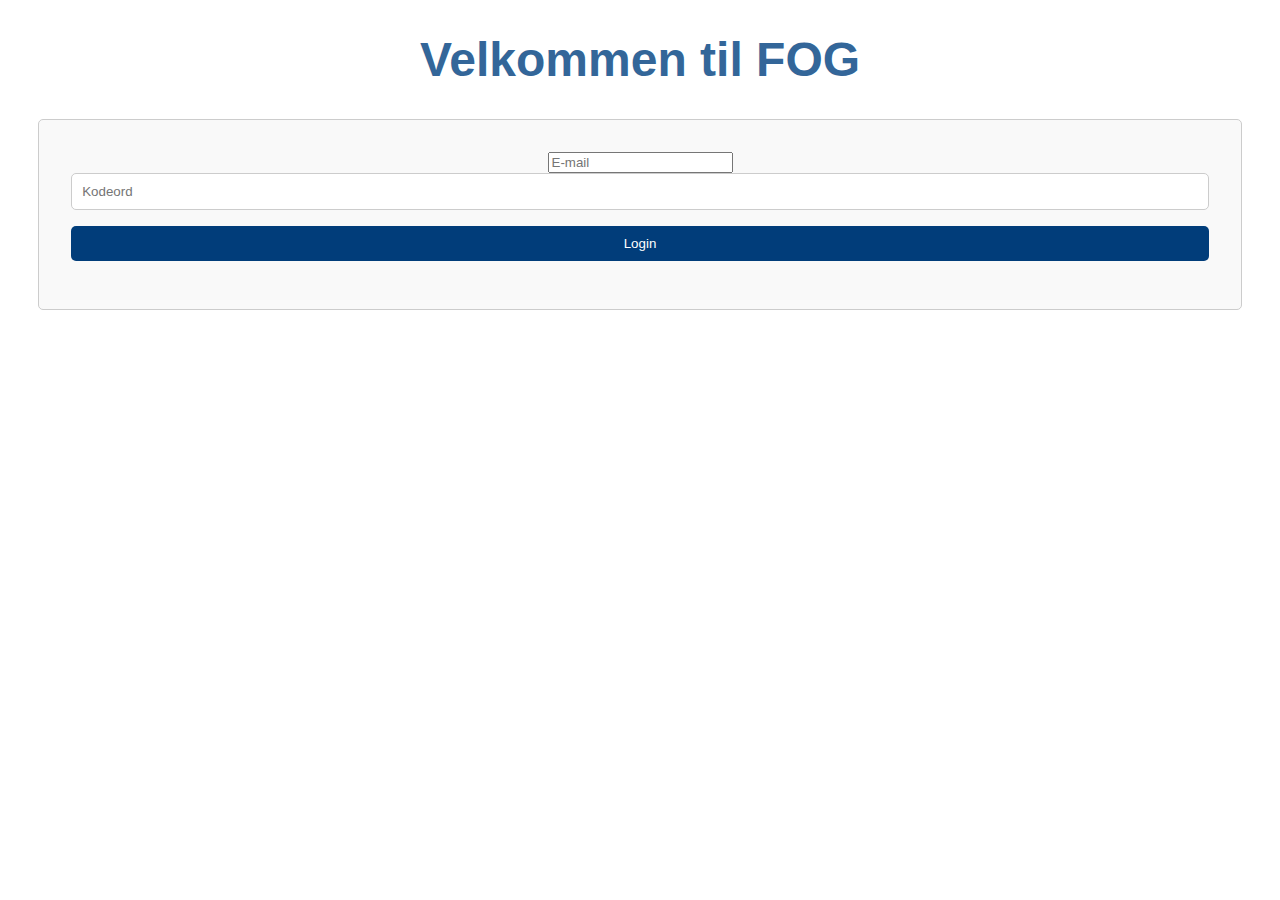
<file: src/main/resources/templates/loginRequest.html>
<!DOCTYPE html>
<html lang="EN" xmlns="http://www.w3.org/1999/xhtml" xmlns:th="http://www.thymeleaf.org">

<head>
    <title>Login Request</title>
    <meta charset="UTF-8">
    <meta name="viewport" content="width=device-width, initial-scale=1.0">
    <link rel="preconnect" href="https://fonts.googleapis.com">
    <link rel="preconnect" href="https://fonts.gstatic.com" crossorigin>
    <link href="https://fonts.googleapis.com/css2?family=Roboto:ital,wght@0,100;0,300;0,400;0,500;0,700;0,900;1,100;1,300;1,400;1,500;1,700;1,900&display=swap"
          rel="stylesheet">

    <link href="../public/css/styles.css" th:href="@{/css/styles.css}" rel="stylesheet"/>
    <link href="../public/css/login.css" th:href="@{/css/login.css}" rel="stylesheet">
</head>

<body>

<header th:replace="~{fragments :: header}"></header>

<h1>Velkommen til FOG  </h1>
<div th:replace="~{fragments :: messages}"></div>

<div class="generic-form">
    <form method="post" action="loginAccountRequest">
        <input type="email" name="email" placeholder="E-mail"/>
        <input type="password" name="password" placeholder="Kodeord"/>

        <button class="btn" type="submit">Login</button>

    </form>

</div>


</body>
</html>
</file>
